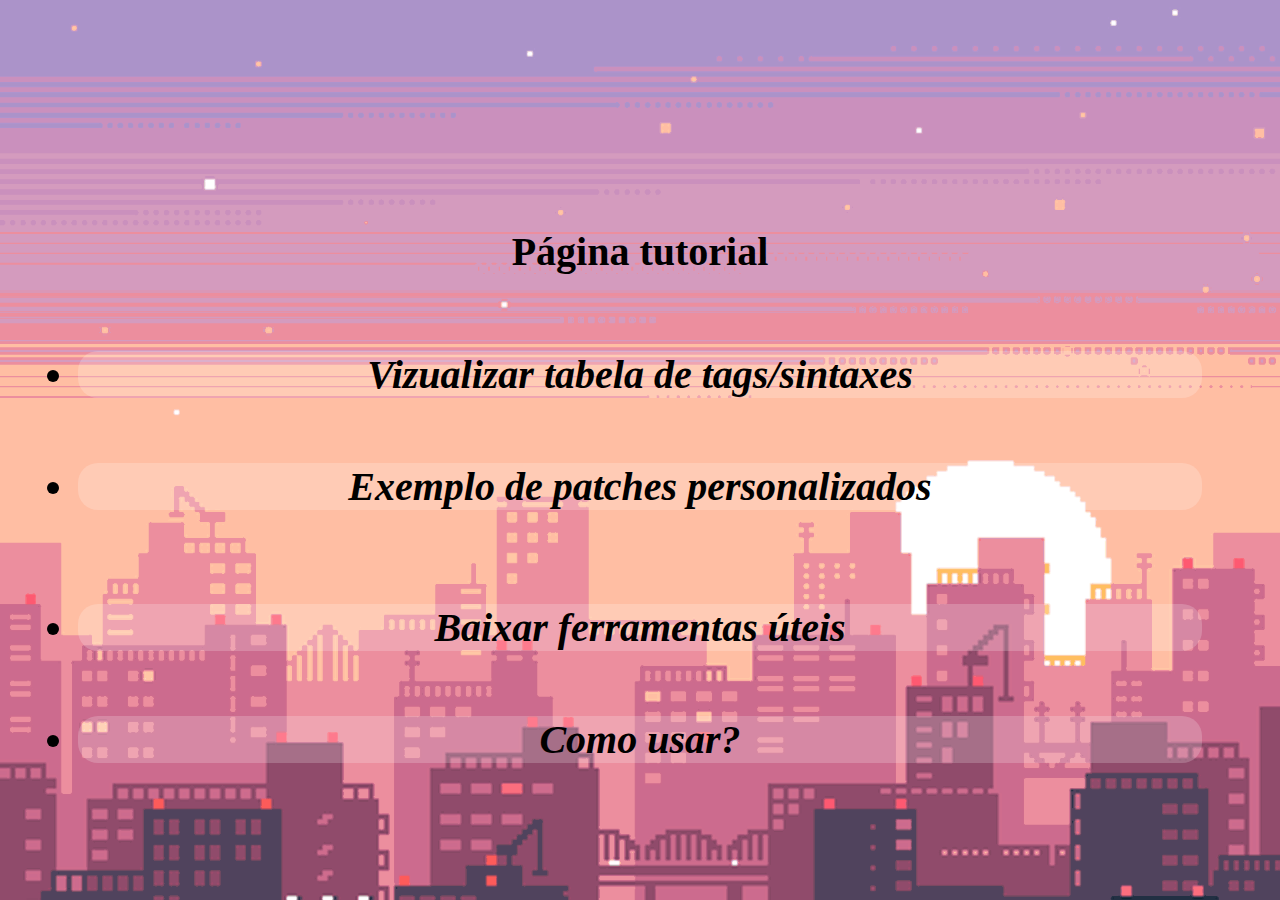
<file: index.html>
<!DOCTYPE html>
	
<html lang="pt" class="translated-ltr">
<head>
<meta name="viewport" content="user-scalable=no">
<meta http-equiv="Content-Type" content="text/html; charset=utf-8">
<body class="html">
</head>
    <!-- meu css -->
    <link href="css/estilo.css" rel="stylesheet">
</head>
</body>

<style>
body {
	background-size: cover;
	background-image: url(fundo.gif);
    background-repeat: no-repeat;
}
</style>


<br></br>
<button class="sair" onclick="window.open('', '_self', ''); window.close();">Voltar</a></button>
<br></br><br></br><br></br><br></br>

<center>
<p>Página tutorial</p>
<br>
</br>

<a href="tabela.html">
<li><i>Vizualizar tabela de tags/sintaxes</i></li>
</a>
<br></br>

<a href="patches.html"><li><i>Exemplo de patches personalizados</i></li>
<br></br>

<a href="baixar.html">
<li><i>Baixar ferramentas úteis</i></li>
</a>
<br></br>
	<a href="uso.html">
<li><i>Como usar?</i></li>
</a>
<br></br>
	
</center>


</body>
</html>
</file>
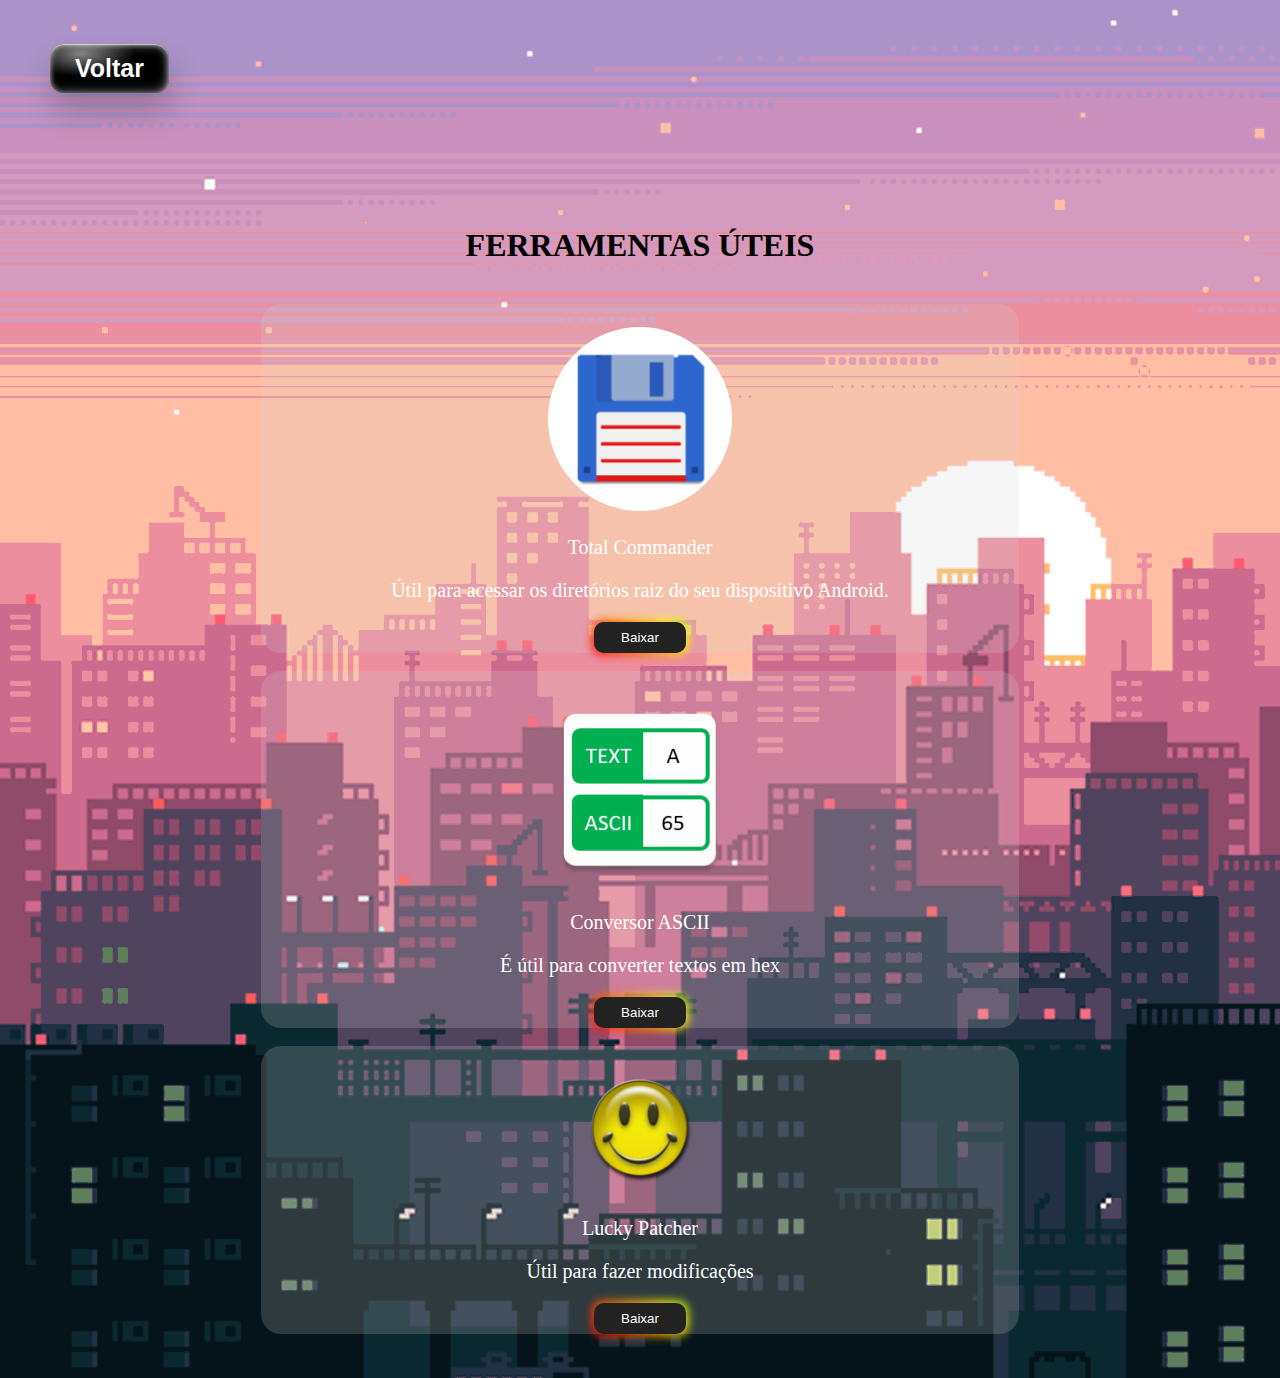
<file: baixar.html>
<!DOCTYPE html>
	
<html lang="pt" class="translated-ltr">
<head>
<meta name="viewport" content="user-scalable=no">
<meta http-equiv="Content-Type" content="text/html; charset=utf-8">
<body class="html">
</head>
    <!-- meu css -->
    <link href="css/baixar.css" rel="stylesheet">
    
</head>
</body>

<style>
body {
	background-size: cover;
	background-image: url(fundo.gif);
    background-repeat: no-repeat;
}
</style>

<br></br>
<a href="index.html"><button class="sair" onclick="window.open('', '_self', ''); window.close();">Voltar</button></a>
<br></br><br></br><br></br><br></br>

<center>
<br>
<h1>FERRAMENTAS ÚTEIS</h1>
</br>
<div>
	</br>
<img src="[data-uri]"></img>
<p translate="no">Total Commander</p>
<p>Útil para acessar os diretórios raiz do seu dispositivo Android.</p>
<button class="baixar" role="button"><a href="https://d.apkpure.com/b/APK/com.ghisler.android.TotalCommander?version=latest">Baixar</a></button>
</center>
</di>
<br>

<center>
<div>
	</br>
<img src="[data-uri]"></img>
<p translate="no">Conversor ASCII</p>
<p translate="no">É útil para converter textos em hex</p>
<button class="baixar" role="button"><a href="https://d.apkpure.com/b/APK/com.universapp.asciiconverter?version=latest">Baixar</a></button>
</center>
</di>
</br>

<center>
<div>
	</br>
<img src="[data-uri]"></img>
<p translate="no">Lucky Patcher</p>
<p>Útil para fazer modificações</p>
<button class="baixar" role="button"><a href="https://chelpus.com/download/LuckyPatchers.com_Official_Installer_11.9.6.apk">Baixar</a></button>
</center>
</di>
<br>
</br>

</body>
</html>
</file>
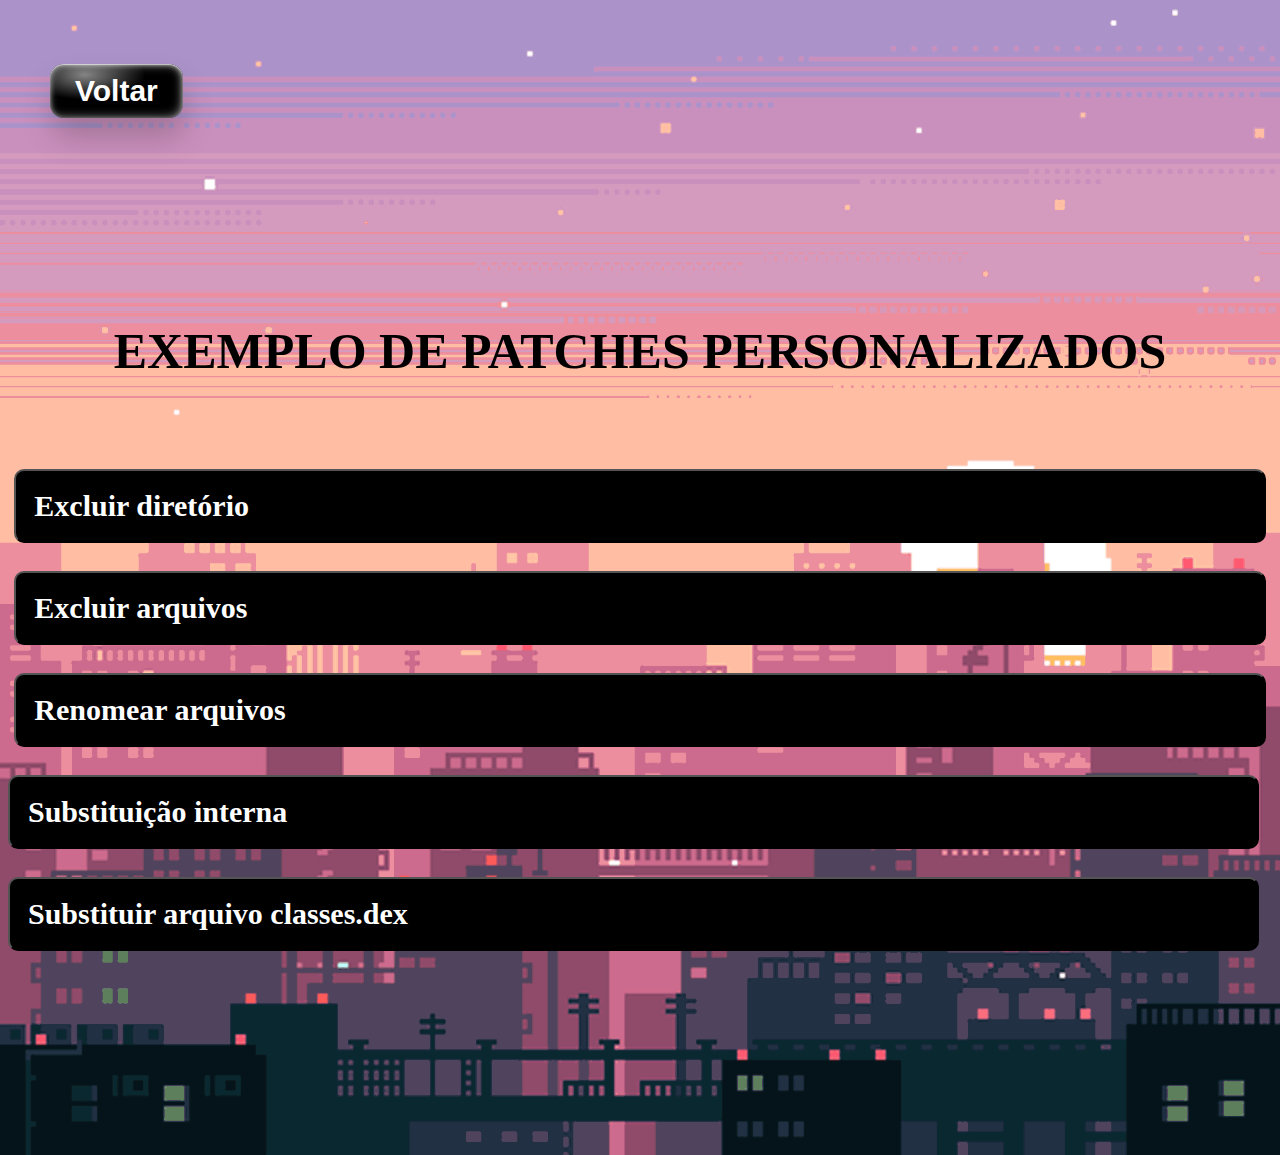
<file: patches.html>
<!DOCTYPE html>
	
<html lang="pt" class="translated-ltr">
<head>
<meta name="viewport" content="user-scalable=no">
<meta http-equiv="Content-Type" content="text/html; charset=utf-8">
<body class="html">
</head>
    <!-- meu css -->
    <link href="css/patches.css" rel="stylesheet">

</head>
</body>
<style>
body {
	background-size: cover;
	background-image: url(fundo.gif);
    background-repeat: no-repeat;
}
</style>

<br></br>
<a href="index.html"><button class="sair" onclick="window.open('', '_self', ''); window.close();">Voltar</button></a>
<br></br><br></br><br></br><br></br>

<center>
<h1>EXEMPLO DE PATCHES PERSONALIZADOS</h1>
</center>
<br></br>

<center>
<button type="button" class="collapsible">Excluir diretório</button>

<textarea class="content" readonly onKeyPress="txtLog_OnKeyPress(event)">

[BEGIN]
Autor desse patch: BruMarti
[DELETE_FOLDER_IN_APK]

{"name":"lib/armeabi-v7a"}
{"name":"lib/armeabi-v7a"}

[END]
O diretório armeabi-v7a foi excluído!
</textarea>
<br>
</br>

<button type="button" class="collapsible">Excluir arquivos</button>
<textarea class="content" readonly onKeyPress="txtLog_OnKeyPress(event)">

[BEGIN]
 Autor desse patch: BruMarti
 Excluir arquivos ✓
[DELETE_FILE_IN_APK]

{"file_name":"res/raw/video_ads.css"}
{"file_name":"res/raw/ads.css"}

[END]
Parabéns os arquivos video_ads.css e ads.css formam excluídos!
</textarea>
<br>
</br>

<button type="button" class="collapsible">Renomear arquivos</button>
<textarea class="content" readonly onKeyPress="txtLog_OnKeyPress(event)">

[BEGIN]
[RENAME_FILE_IN_APK]

{"file_name":"lib/armeabi-v7a/libcr3engine-3-2-X.so"}
{"new_file_name":"lib/armeabi-v7a/temp.so"}

[END]
Parabéns o arquivo libcr3engine-3-2-X.so ganhou um novo nome!
</textarea>
</center>
</br>

<button type="button" class="collapsible">Substituição interna</button>
<textarea style="height: 350px" class="content" readonly onKeyPress="txtLog_OnKeyPress(event)">

[FILE_IN_APK]
[BEGIN]
•Substituir exemplo por texto

{"name":"assets/bin/Data/Managed/O7SharpCompress.dll"}
{"original":"65 78 65 6D 70 6C 6F "}
{"replaced":"74 65 78 74 6F ?? ??"}

[END]
Parabéns o exemplo foi substituído!

</textarea>
</center>
<br>
</br>

<button type="button" class="collapsible">Substituir arquivo classes.dex</button>
<textarea class="content" readonly onKeyPress="txtLog_OnKeyPress(event)">

[BEGIN]
•Substituir arquivo classes.dex pelo modificado!
[ADD_FILE_IN_APK]

{"file_name":"classes.dex"}
{"to":"classes.dex"}

[END]
Parabéns arquivo classes.dex foi substituído!
</textarea>
</center>
<br>
</br>
<br>
</br>
<br>
</br>

<script src="js/script.js"></script>
<br>
</br>

</body>
</html>
</file>
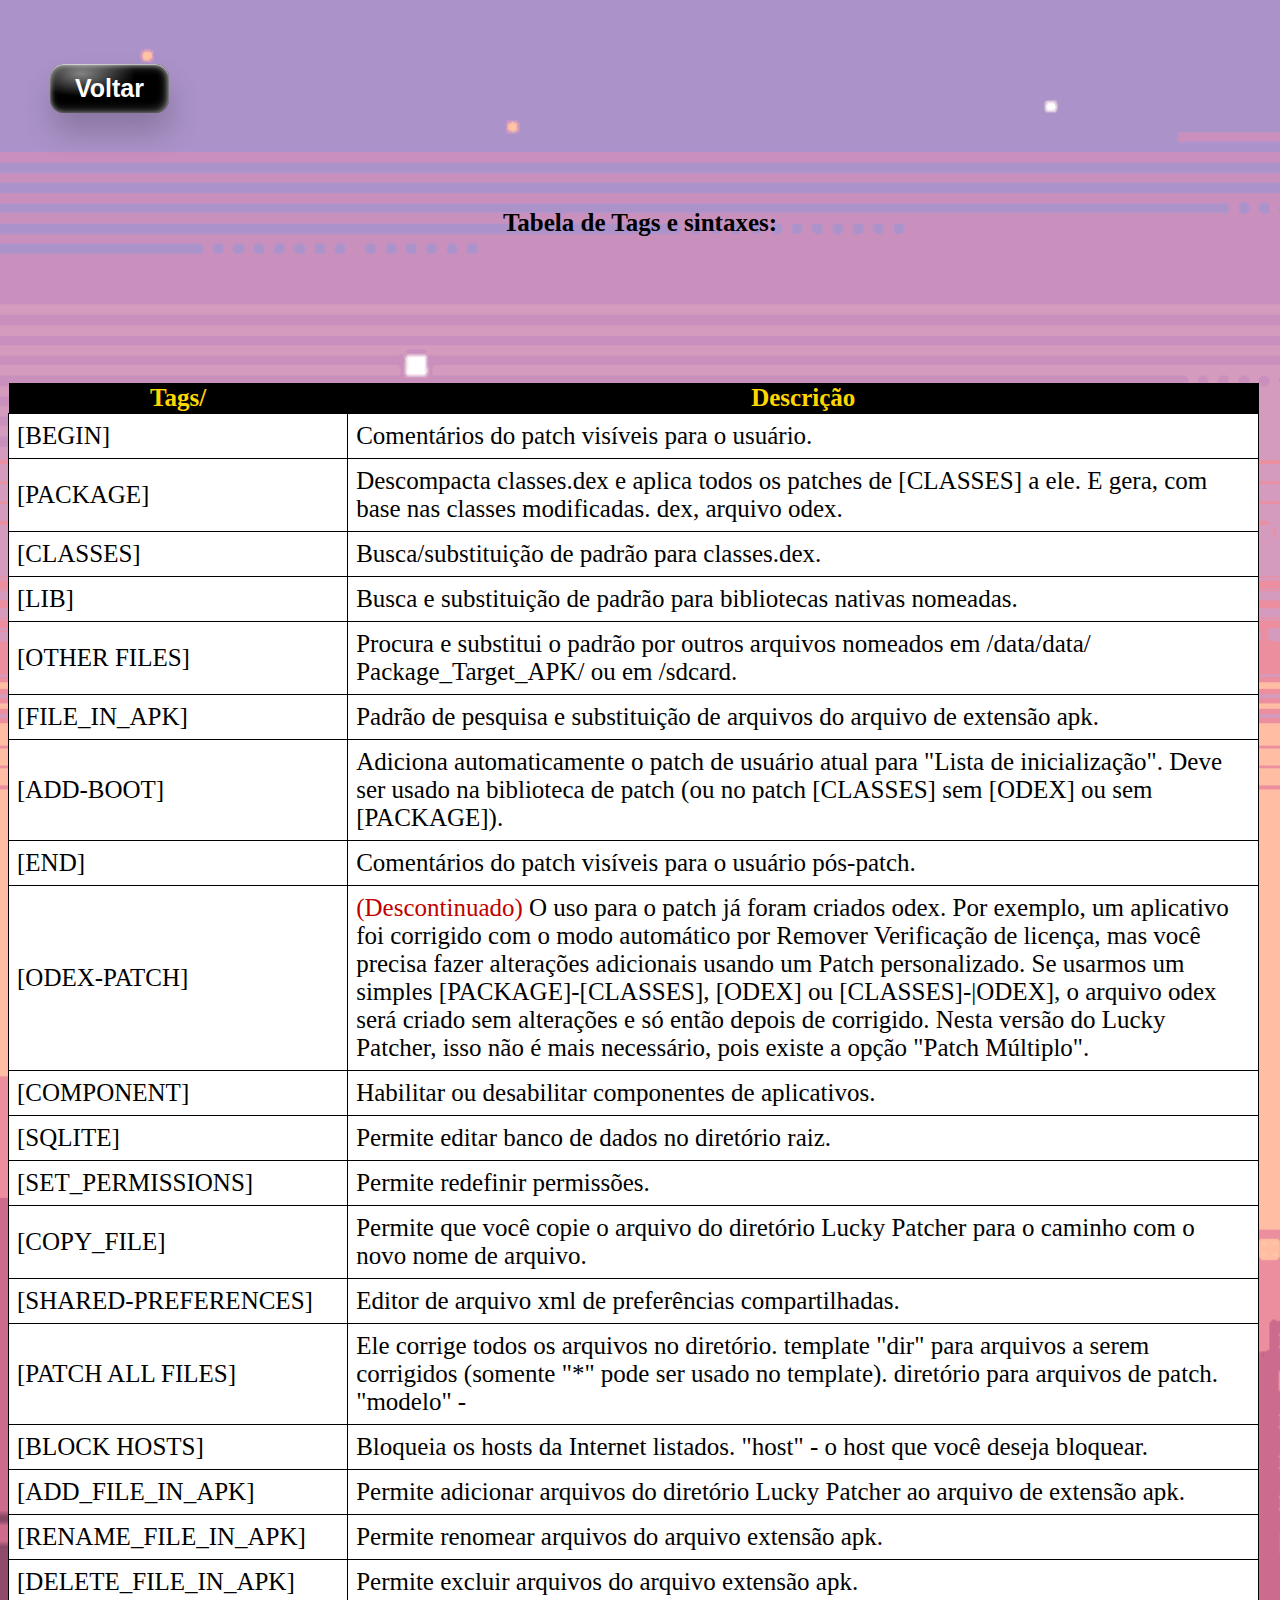
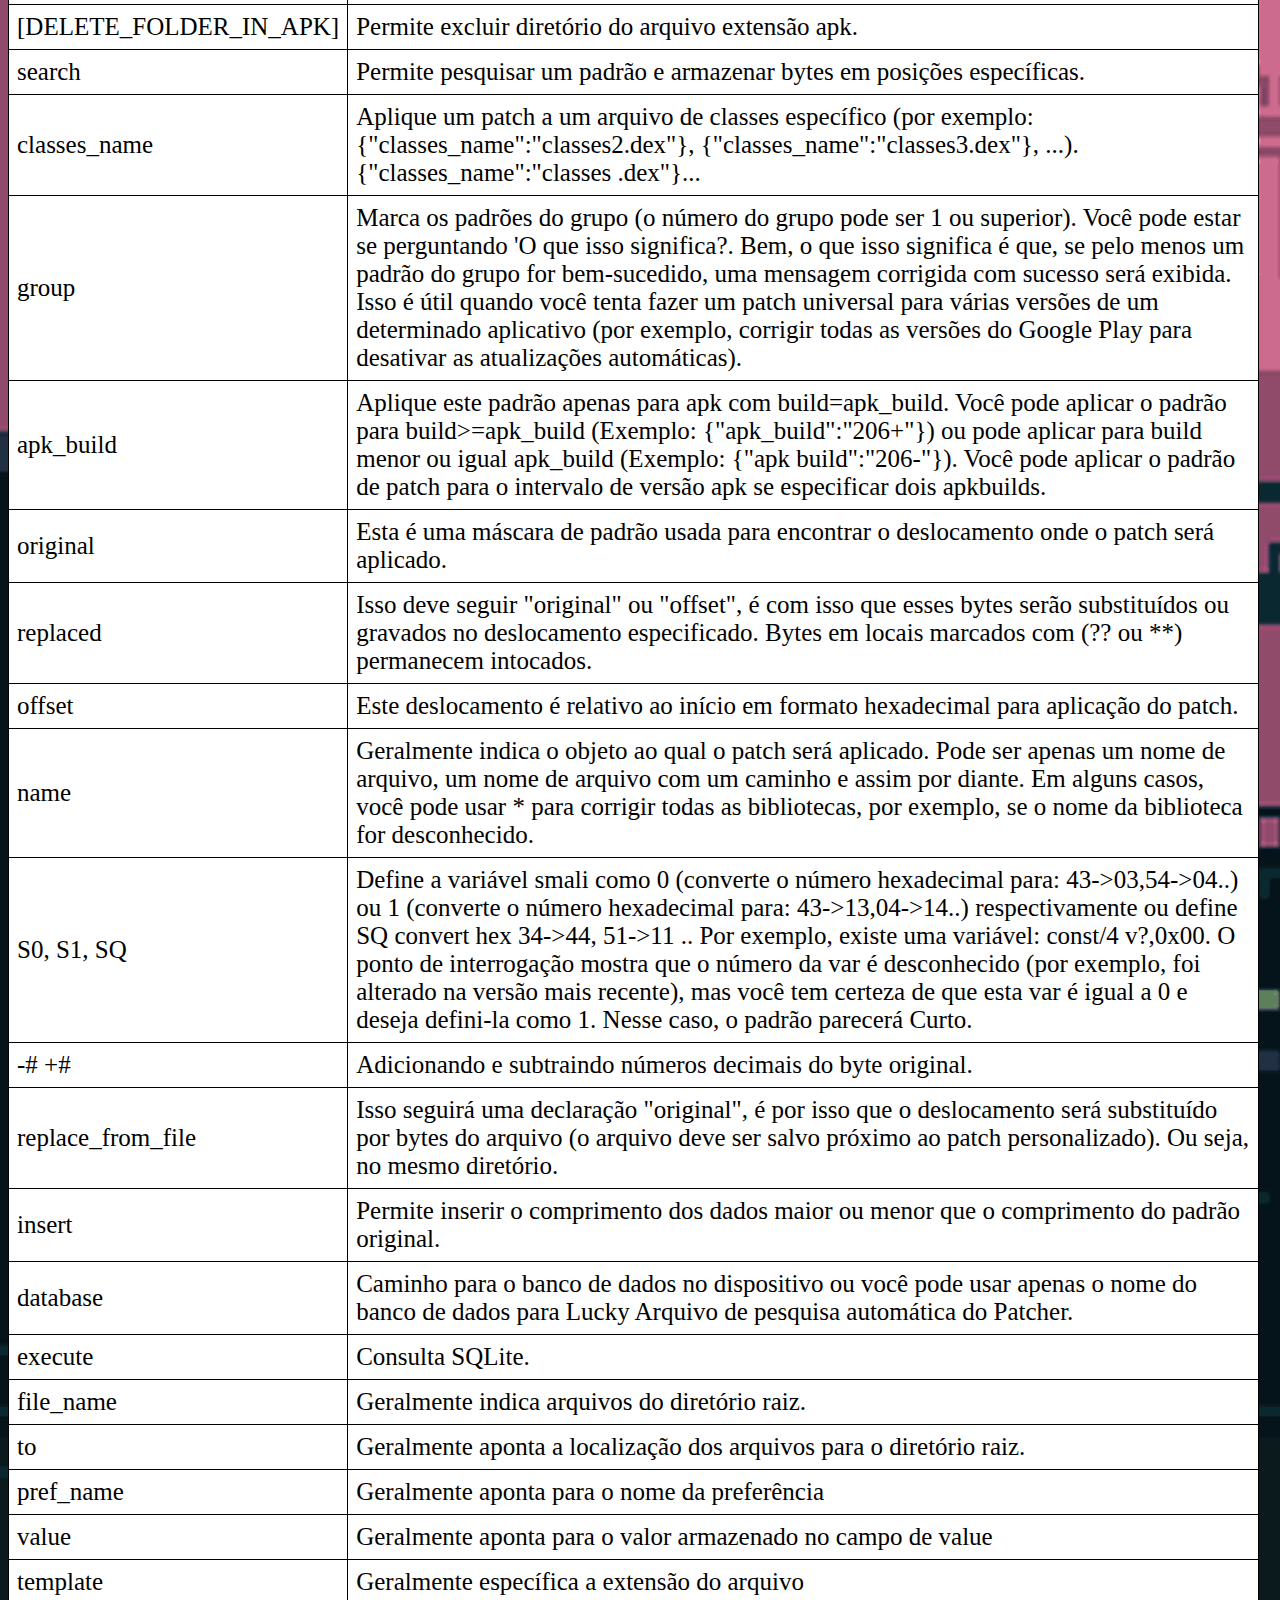
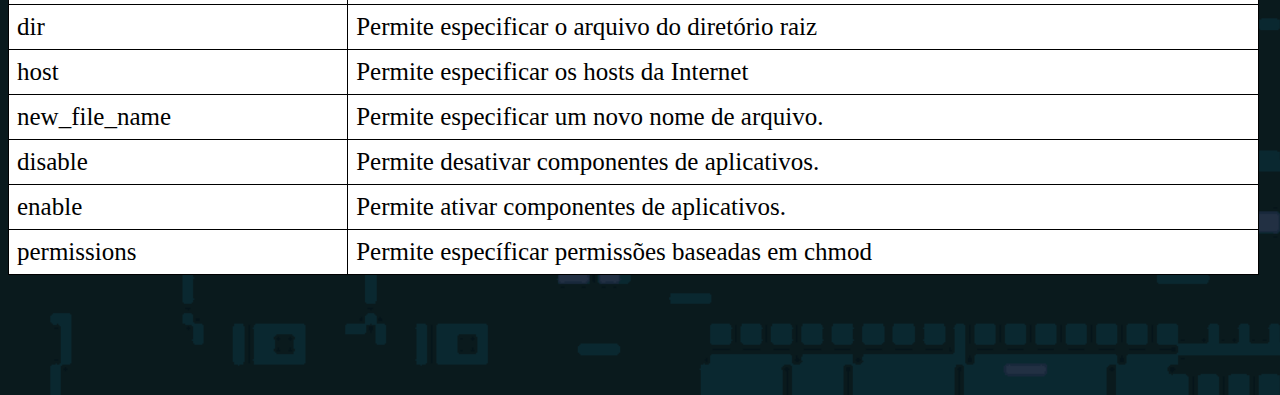
<file: tabela.html>
<!DOCTYPE html>
	
<html lang="pt" class="translated-ltr">
<head>
<meta name="viewport" content="user-scalable=no">
<meta http-equiv="Content-Type" content="text/html; charset=utf-8">
<body class="html">
</head>
    <!-- meu css -->
    <link href="css/tabela.css" rel="stylesheet">
</head>
</body>

<style>
body {
	background-size: cover;
	background-image: url(fundo.gif);
    background-repeat: no-repeat;
}
</style>

<br></br>
<a href="index.html"><button class="sair" onclick="window.open('', '_self', ''); window.close();">Voltar</button></a>
<br></br><br></br>

<center>
<h4>Tabela de Tags e sintaxes:</h4>
</center>

<br></br><br></br>

<table>
    <th>Tags/</th>
    <th>Descrição</th>
  </tr>
  <tr>
    <td class="Sintaxe" translate="no">[BEGIN]</td>
    <td>Comentários do patch visíveis para o usuário.</td>
  </tr>
  <tr>
    <td class="Sintaxe" translate="no">[PACKAGE]</td>
    <td>Descompacta classes.dex e aplica todos os patches de [CLASSES] a ele. E gera, com base nas classes modificadas. dex, arquivo odex.</td>
  </tr>
  <tr>
    <td class="Sintaxe" translate="no">[CLASSES]</td>
    <td>Busca/substituição de padrão para classes.dex.</td>
  </tr>
  <tr>
    <td class="Sintaxe" translate="no">[LIB]</td>
    <td>Busca e substituição de padrão para bibliotecas nativas nomeadas.</td>
  </tr>
  <tr>
    <td class="Sintaxe" translate="no">[OTHER FILES]</td>
    <td>Procura e substitui o padrão por outros arquivos nomeados em /data/data/ Package_Target_APK/ ou em /sdcard.</td>
  </tr>
  <tr>
    <td class="Sintaxe" translate="no">[FILE_IN_APK]</td>
    <td>Padrão de pesquisa e substituição de arquivos do arquivo de extensão apk.</a></td>
  </tr>
  <tr>
    <td class="Sintaxe" translate="no">[ADD-BOOT]</td>
    <td>Adiciona automaticamente o patch de usuário atual para "Lista de inicialização". Deve ser usado na biblioteca de patch (ou no patch [CLASSES] sem [ODEX] ou sem [PACKAGE]).</td>
  </tr>
  <tr>
    <td class="Sintaxe" translate="no">[END]</td>
    <td>Comentários do patch visíveis para o usuário pós-patch.
</td>
  </tr>
  <tr>
    <td class="Sintaxe" translate="no">[ODEX-PATCH]</td>
    <td><a style="color:#C00000">(Descontinuado)</a> O uso para o patch já foram criados odex. Por exemplo, um aplicativo foi corrigido com o modo automático por Remover Verificação de licença, mas você precisa fazer alterações adicionais usando um Patch personalizado. Se usarmos um simples [PACKAGE]-[CLASSES], [ODEX] ou [CLASSES]-|ODEX], o arquivo odex será criado sem alterações e só então depois de corrigido. Nesta versão do Lucky Patcher, isso não é mais necessário, pois existe a opção "Patch Múltiplo".</td>
  </tr>
  </tr>
  <tr>
    <td class="Sintaxe" translate="no">[COMPONENT]</td>
    <td>Habilitar ou desabilitar componentes de aplicativos.</td>
  </tr>
  <tr>
    <td class="Sintaxe" translate="no">[SQLITE]</td>
    <td>Permite editar banco de dados no diretório raiz.</td>
  </tr>
  </tr>
  <tr>
    <td class="Sintaxe" translate="no">[SET_PERMISSIONS]</td>
    <td>Permite redefinir permissões.</td>
  </tr>
  <tr>
    <td class="Sintaxe" translate="no">[COPY_FILE]</td>
    <td>Permite que você copie o arquivo do diretório Lucky Patcher para o caminho com o novo nome de arquivo.</td>
  </tr>
  <tr>
    <td class="Sintaxe" translate="no">[SHARED-PREFERENCES]</td>
    <td>Editor de arquivo xml de preferências compartilhadas.</td>
  </tr>
  <tr>
    <td class="Sintaxe" translate="no">[PATCH ALL FILES]</td>
    <td>Ele corrige todos os arquivos no diretório. template "dir" para arquivos a serem corrigidos (somente "*" pode ser usado no template). diretório para arquivos de patch. "modelo" -</td>
  </tr>
  <tr>
    <td class="Sintaxe" translate="no">[BLOCK HOSTS]</td>
    <td>Bloqueia os hosts da Internet listados. "host" - o host que você deseja bloquear.</td>
  </tr>
  <tr>
    <td class="Sintaxe" translate="no">[ADD_FILE_IN_APK]</td>
    <td>Permite adicionar arquivos do diretório Lucky Patcher ao arquivo de extensão apk.</td>
  </tr>
  <tr>
    <td class="Sintaxe" translate="no">[RENAME_FILE_IN_APK]</td>
    <td>Permite renomear arquivos do arquivo extensão apk.</td>
  </tr>
  <tr>
    <td class="Sintaxe" translate="no">[DELETE_FILE_IN_APK]</td>
    <td>Permite excluir arquivos do arquivo extensão apk.</td>
  </tr>
  <tr>
    <td class="Sintaxe" translate="no">[DELETE_FOLDER_IN_APK]</td>
    <td>Permite excluir diretório do arquivo extensão apk.</td>
  </tr>
  <tr>
    <td class="Sintaxe" translate="no">search</td>
    <td>Permite pesquisar um padrão e armazenar bytes em posições específicas.</td>
  </tr>
  <tr>
    <td class="Sintaxe" translate="no">classes_name</td>
    <td>Aplique um patch a um arquivo de classes específico (por exemplo: {"classes_name":"classes2.dex"}, {"classes_name":"classes3.dex"}, ...). {"classes_name":"classes .dex"}...</td>
  </tr>
  <tr>
    <td class="Sintaxe" translate="no">group</td>
    <td>Marca os padrões do grupo (o número do grupo pode ser 1 ou superior). Você pode estar se perguntando 'O que isso significa?. Bem, o que isso significa é que, se pelo menos um padrão do grupo for bem-sucedido, uma mensagem corrigida com sucesso será exibida. Isso é útil quando você tenta fazer um patch universal para várias versões de um determinado aplicativo (por exemplo, corrigir todas as versões do Google Play para desativar as atualizações automáticas).</td>
  </tr>
  <tr>
    <td class="Sintaxe" translate="no">apk_build</td>
    <td>Aplique este padrão apenas para apk com build=apk_build. Você pode aplicar o padrão para build>=apk_build (Exemplo: {"apk_build":"206+"}) ou pode aplicar para build menor ou igual apk_build (Exemplo: {"apk build":"206-"}). Você pode aplicar o padrão de patch para o intervalo de versão apk se especificar dois apkbuilds.</td>
  </tr>
  <tr>
    <td class="Sintaxe" translate="no">original</td>
    <td>Esta é uma máscara de padrão usada para encontrar o deslocamento onde o patch será aplicado.</td>
  </tr>
  <tr>
    <td class="Sintaxe" translate="no">replaced</td>
    <td>Isso deve seguir "original" ou "offset", é com isso que esses bytes serão substituídos ou gravados no deslocamento especificado. Bytes em locais marcados com (?? ou **) permanecem intocados.</td>
  </tr>
  <tr>
    <td class="Sintaxe" translate="no">offset</td>
    <td>Este deslocamento é relativo ao início em formato hexadecimal para aplicação do patch.</td>
  </tr>
  <tr>
    <td class="Sintaxe" translate="no">name</td>
    <td>Geralmente indica o objeto ao qual o patch será aplicado. Pode ser apenas um nome de arquivo, um nome de arquivo com um caminho e assim por diante. Em alguns casos, você pode usar * para corrigir todas as bibliotecas, por exemplo, se o nome da biblioteca for desconhecido.</td>
  </tr>
  <tr>
    <td class="Sintaxe" translate="no">S0, S1, SQ</td>
    <td>Define a variável smali como 0 (converte o número hexadecimal para: 43->03,54->04..) ou 1 (converte o número hexadecimal para: 43->13,04->14..) respectivamente ou define SQ convert hex 34->44, 51->11 .. Por exemplo, existe uma variável: const/4 v?,0x00. O ponto de interrogação mostra que o número da var é desconhecido (por exemplo, foi alterado na versão mais recente), mas você tem certeza de que esta var é igual a 0 e deseja defini-la como 1. Nesse caso, o padrão parecerá Curto.</td>
  </tr>
  <tr>
    <td class="Sintaxe" translate="no">-# +#</td>
    <td>Adicionando e subtraindo números decimais do byte original.</a></td>
  </tr>
  <tr>
    <td class="Sintaxe" translate="no">replace_from_file</td>
    <td>Isso seguirá uma declaração "original", é por isso que o deslocamento será substituído por bytes do arquivo (o arquivo deve ser salvo próximo ao patch personalizado). Ou seja, no mesmo diretório.</td>
  </tr>
  <tr>
    <td class="Sintaxe" translate="no">insert</td>
    <td>Permite inserir o comprimento dos dados maior ou menor que o comprimento do padrão original.</td>
  </tr>
  <tr>
    <td class="Sintaxe" translate="no">database</td>
    <td>Caminho para o banco de dados no dispositivo ou você pode usar apenas o nome do banco de dados para Lucky Arquivo de pesquisa automática do Patcher.</td>
  </tr>
  <tr>
    <td class="Sintaxe" translate="no">execute</td>
    <td>Consulta SQLite.</td>
  </tr>
  <tr>
    <td class="Sintaxe" translate="no">file_name</td>
    <td>Geralmente indica arquivos do diretório raiz.</td>
  </tr>
  <tr>
    <td class="Sintaxe" translate="no">to</td>
    <td>Geralmente aponta a localização dos arquivos para o diretório raiz.</td>
  </tr>
  <tr>
    <td class="Sintaxe" translate="no">pref_name</td>
    <td>Geralmente aponta para o nome da preferência</td>
  </tr>
  <tr>
    <td class="Sintaxe" translate="no">value</td>
    <td>Geralmente aponta para o valor armazenado no campo de value</td>
  </tr>
  <tr>
    <td class="Sintaxe" translate="no">template</td>
    <td>Geralmente específica a extensão do arquivo</td>
  </tr>
  <tr>
    <td class="Sintaxe" translate="no">dir</td>
    <td>Permite especificar o arquivo do diretório raiz</td>
  </tr>
  <tr>
    <td class="Sintaxe" translate="no">host</td>
    <td>Permite especificar os hosts da Internet</td>
  </tr>
  <tr>
    <td class="Sintaxe" translate="no">new_file_name</td>
    <td>Permite especificar um novo nome de arquivo.</td>
  </tr>
  <tr>
    <td class="Sintaxe" translate="no">disable</td>
    <td>Permite desativar componentes de aplicativos.</td>
  </tr>
  <tr>
    <td class="Sintaxe" translate="no">enable</td>
    <td>Permite ativar componentes de aplicativos.</td>
  </tr>
  <tr>
    <td class="Sintaxe" translate="no">permissions</td>
    <td>Permite específicar permissões baseadas em  chmod</td>
  </tr>
</table>
<br></br>
<br></br>

</body>
</html>
</file>
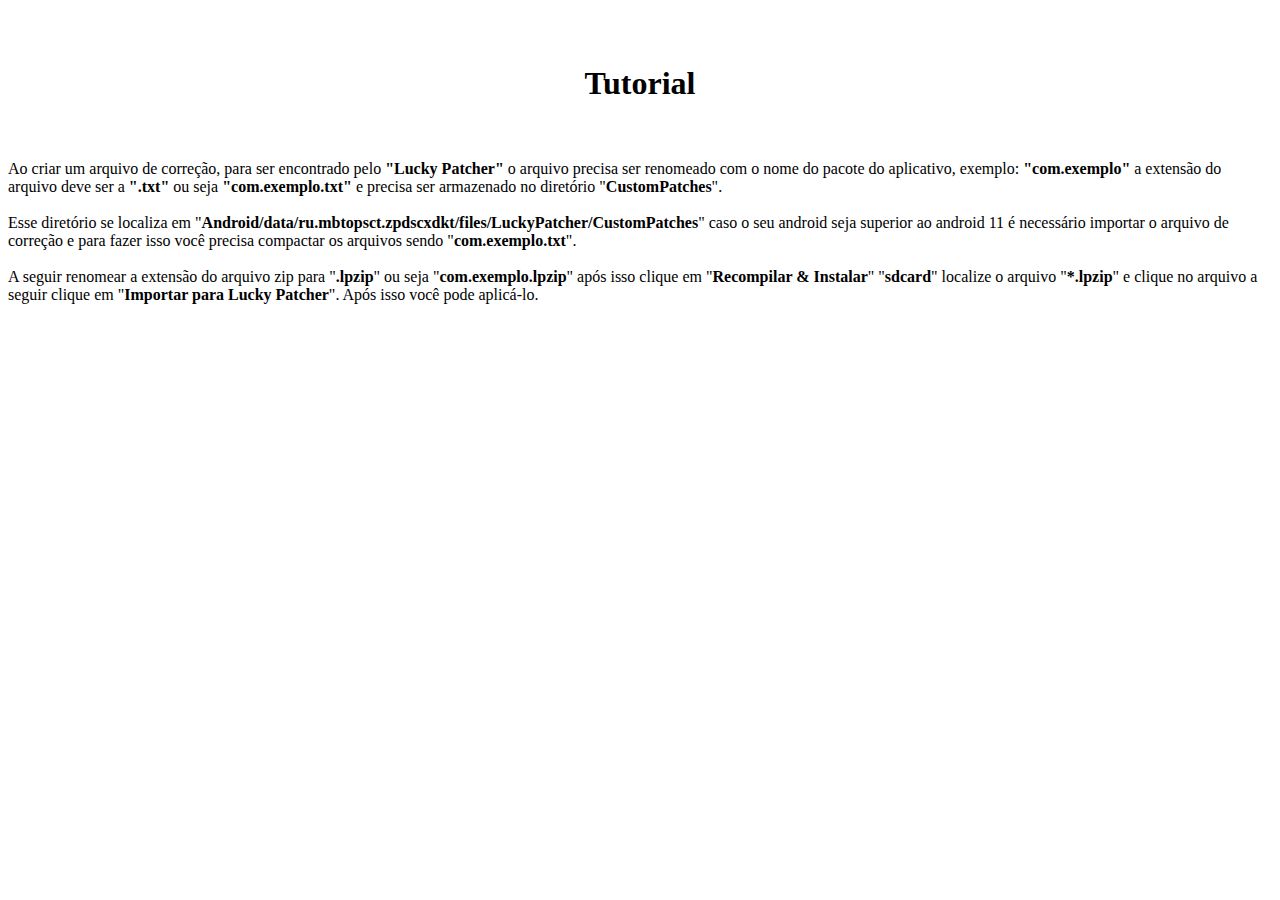
<file: uso.html>
<!DOCTYPE html>
<html lang="pt" class="translated-ltr">
<head>
<meta name="viewport" content="user-scalable=no">
<meta http-equiv="Content-Type" content="text/html; charset=utf-8">
<body class="html">
</head>
</head>
</body>

<br>
</br>

<center>
<h1>Tutorial</h1>
</center>
<br>
</br>

Ao criar um arquivo de correção, para ser encontrado pelo <b>"Lucky Patcher"</b> o arquivo precisa ser renomeado com o nome do pacote do aplicativo, exemplo: <b>"com.exemplo"</b> a extensão do arquivo deve ser a <b>".txt"</b> ou seja <b>"com.exemplo.txt"</b> e precisa ser armazenado no diretório "<b>CustomPatches</b>".<br>
</br>
 
Esse diretório se localiza em "<b>Android/data/ru.mbtopsct.zpdscxdkt/files/LuckyPatcher/CustomPatches</b>" caso o seu android seja superior ao android 11 é necessário importar o arquivo de correção e para fazer isso você precisa compactar os arquivos sendo "<b>com.exemplo.txt</b>".<br>
</br>
 
A seguir renomear a extensão do arquivo zip para "<b>.lpzip</b>" ou seja "<b>com.exemplo.lpzip</b>" após isso clique em "<b>Recompilar & Instalar</b>" "<b>sdcard</b>" localize o arquivo "<b>*.lpzip</b>" e clique no arquivo a seguir clique em "<b>Importar para Lucky Patcher</b>". Após isso você pode aplicá-lo. <br>
</br>

</html>
</file>
<file: css/estilo.css>
.collapsible {
  border-radius: 10px 0px 0px 10px; 
  background-color: black;
  color: #FFFF00;
  cursor: pointer;
  padding: 18px;
  width: 100%;
  border: none;
  text-align: left;
  font-weight: bold;
  outline: none;
}

.active, .collapsible:hover {
  background-color: black;
}

.content {
  padding: 0 18px;
  display: none;
  overflow: hidden;
  background-color: white;
  color: black;
  border: 2px solid;
}
.sair {
  visibility: hidden;
  position: absolute;
  left: 50px;
  color: #fff;
  padding: 10px 25px;
  background-color: black;
  background-image: radial-gradient(93% 87% at 87% 89%,
  rgba(0, 0, 0, 0.23) 0%, transparent 86.18%),
  radial-gradient(66% 66% at 26% 20%,
  rgba(255, 255, 255, 0.55) 0%,
  rgba(255, 255, 255, 0) 69.79%,
  rgba(255, 255, 255, 0) 100%);
  box-shadow: inset -3px -3px 9px
  rgba(255, 255, 255, 0.25),
  inset 0px 3px 9px
  rgba(255, 255, 255, 0.3),
  inset 0px 1px 1px
  rgba(255, 255, 255, 0.6),
  inset 0px -8px 36px
  rgba(0, 0, 0, 0.3),
  inset 0px 1px 5px
  rgba(255, 255, 255, 0.6),
  2px 19px 31px
  rgba(0, 0, 0, 0.2);
  border-radius: 14px;
  font-weight: bold;
  font-size: 25px;

  border: 0;

  user-select: none;
  -webkit-user-select: none;
  touch-action: manipulation;

  cursor: none;
 }
u {
	color: #FFFFFF;
	font-family: serif;
	text-align: none;
}
a, i {
   font-size: 40px;
   font-weight: bold;
   color: black;

   text-decoration: none;
}
p {
   font-size: 40px;
   font-weight: bold;
   color: black;
}
li {
    width: 89%;
    height: none;
    background: rgba(255, 255, 255, 0.2);
    border-radius: 20px;
    cursor: none;
	}
}
</file>
<file: css/baixar.css>
.sair {
  position: absolute;
  left: 50px;
  color: #fff;
  padding: 10px 25px;
  background-color: black;
  background-image: radial-gradient(93% 87% at 87% 89%,
  rgba(0, 0, 0, 0.23) 0%, transparent 86.18%),
  radial-gradient(66% 66% at 26% 20%,
  rgba(255, 255, 255, 0.55) 0%,
  rgba(255, 255, 255, 0) 69.79%,
  rgba(255, 255, 255, 0) 100%);
  box-shadow: inset -3px -3px 9px
  rgba(255, 255, 255, 0.25),
  inset 0px 3px 9px
  rgba(255, 255, 255, 0.3),
  inset 0px 1px 1px
  rgba(255, 255, 255, 0.6),
  inset 0px -8px 36px
  rgba(0, 0, 0, 0.3),
  inset 0px 1px 5px
  rgba(255, 255, 255, 0.6),
  2px 19px 31px
  rgba(0, 0, 0, 0.2);
  border-radius: 14px;
  font-weight: bold;
  font-size: 25px;

  border: 0;

  user-select: none;
  -webkit-user-select: none;
  touch-action: manipulation;

  cursor: none;
 }
.baixar {
  padding: 0.6em 2em;
  border: none;
  outline: none;
  color: rgb(255, 255, 255);
  background: #111;
  cursor: pointer;
  position: relative;
  z-index: 0;
  border-radius: 10px;
  user-select: none;
  -webkit-user-select: none;
  touch-action: manipulation;
}

.baixar:before {
  content: "";
  background: linear-gradient(
    45deg,
    #ff0000,
    #ff7300,
    #fffb00,
    #48ff00,
    #00ffd5,
    #002bff,
    #7a00ff,
    #ff00c8,
    #ff0000
  );
  position: absolute;
  top: -2px;
  left: -2px;
  background-size: 400%;
  z-index: -1;
  filter: blur(5px);
  -webkit-filter: blur(5px);
  width: calc(100% + 4px);
  height: calc(100% + 4px);
  animation: glowing-baixar 20s linear infinite;
  transition: opacity 0.3s ease-in-out;
  border-radius: 10px;
}

@keyframes glowing-baixar {
  0% {
    background-position: 0 0;
  }
  50% {
    background-position: 400% 0;
  }
  100% {
    background-position: 0 0;
  }
}

.baixar:after {
  z-index: -1;
  content: "";
  position: absolute;
  width: 100%;
  height: 100%;
  background: #222;
  left: 0;
  top: 0;
  border-radius: 10px;
}
a {
	text-decoration: none;
	color: white;
}
div {
  font-family: serif;
  font-size: 20px;
  color: white;
  width: 60%;
  height: 30%;
  background: rgba(211, 211, 211, 0.2);
  border-radius: 20px;
  }
}
</file>
<file: css/patches.css>
body {
    font-weight: bold;
    font-size: 25px;
	background-size: cover;
	background-image: url(fundo);
    background-repeat: no-repeat;
}
.collapsible {
  font-family: serif;
  font-weight: bold;
  font-size: 30px;
  border-radius: 10px 10px  10px  10px;
  background-color: black;
  color: white;
  cursor: none;
  padding: 18px;
  width: 99%;
  text-align: left;
  outline: none;
  padding-right: 8px;
}
.active, .collapsible:hover {
  background-color: black;
  border-radius: 10px 10px  0px  0px; 
}

.content {
  border-radius: 0px 0px  10px  10px; 
  padding: 0 18px;
  display: none;
  overflow: hidden;
  font-size: 20px;
  outline: none;
  background-color: #f1f1f1;
  border: 2px solid black;
  left: 20px;
  width: 94%;
  height: 300px;
}

.sair {
  position: absolute;
  left: 50px;
  color: #fff;
  padding: 10px 25px;
  background-color: black;
  background-image: radial-gradient(93% 87% at 87% 89%,
  rgba(0, 0, 0, 0.23) 0%, transparent 86.18%),
  radial-gradient(66% 66% at 26% 20%,
  rgba(255, 255, 255, 0.55) 0%,
  rgba(255, 255, 255, 0) 69.79%,
  rgba(255, 255, 255, 0) 100%);
  box-shadow: inset -3px -3px 9px
  rgba(255, 255, 255, 0.25),
  inset 0px 3px 9px
  rgba(255, 255, 255, 0.3),
  inset 0px 1px 1px
  rgba(255, 255, 255, 0.6),
  inset 0px -8px 36px
  rgba(0, 0, 0, 0.3),
  inset 0px 1px 5px
  rgba(255, 255, 255, 0.6),
  2px 19px 31px
  rgba(0, 0, 0, 0.2);
  border-radius: 14px;
  font-weight: bold;
  font-size: 30px;

  border: 0;

  user-select: none;
  -webkit-user-select: none;
  touch-action: manipulation;

  cursor: none;
  }

}
</file>
<file: css/tabela.css>
body {
  font-size: 25px;
}
.sair {
  position: absolute;
  left: 50px;
  color: #fff;
  padding: 10px 25px;
  background-color: black;
  background-image: radial-gradient(93% 87% at 87% 89%,
  rgba(0, 0, 0, 0.23) 0%, transparent 86.18%),
  radial-gradient(66% 66% at 26% 20%,
  rgba(255, 255, 255, 0.55) 0%,
  rgba(255, 255, 255, 0) 69.79%,
  rgba(255, 255, 255, 0) 100%);
  box-shadow: inset -3px -3px 9px
  rgba(255, 255, 255, 0.25),
  inset 0px 3px 9px
  rgba(255, 255, 255, 0.3),
  inset 0px 1px 1px
  rgba(255, 255, 255, 0.6),
  inset 0px -8px 36px
  rgba(0, 0, 0, 0.3),
  inset 0px 1px 5px
  rgba(255, 255, 255, 0.6),
  2px 19px 31px
  rgba(0, 0, 0, 0.2);
  border-radius: 14px;
  font-weight: bold;
  font-size: 25px;

  border: 0;

  user-select: none;
  -webkit-user-select: none;
  touch-action: manipulation;

  cursor: none;
 }
 
.collapsible {
  color: gold;
  cursor: pointer;
  padding: 18px;
  width: 100%;
  border: none;
  text-align: left;
  outline: none;
  font-size: 15px;
  
}

.active, .collapsible:hover {
  background-color: #28649C;
}

.content {
  padding: 0 18px;
  display: block;
  overflow: hidden;
  background-color: #f1f1f1;
  height: none;
  border: 1px none;
  
}
.texto_verde {
	color: #188038;
}

.texto_roxo {
	color: #AD67EC;
}

.texto_azul {
    color: #3F51B5;
}
a {
  color: black;
  text-decoration: none;
}
b, button {
	font-size: 25px;
    font-family: "Gill Sans", sans-serif; 
}
table {
   font-size: 25px;
   font-family: serif;
   border-collapse: collapse;
   width: 99%;
   height: 50%;
}
th {
  font-size: none;
}
td {
  border: 1px solid black;
  text-align: left;
  padding: 8px;
  background-color: white;
  color: black;
}
th, tr {
  background-color: black;
  color: gold;
  font-family: serif;
  font-weight: none;
  border-radius: none;
  font-size: none;
}
.sintaxe {
  background-color: white;
  color: black;
  font-family: serif;
  font-weight: bold;
  opacity: none;
  font-size: none;
}
</file>
